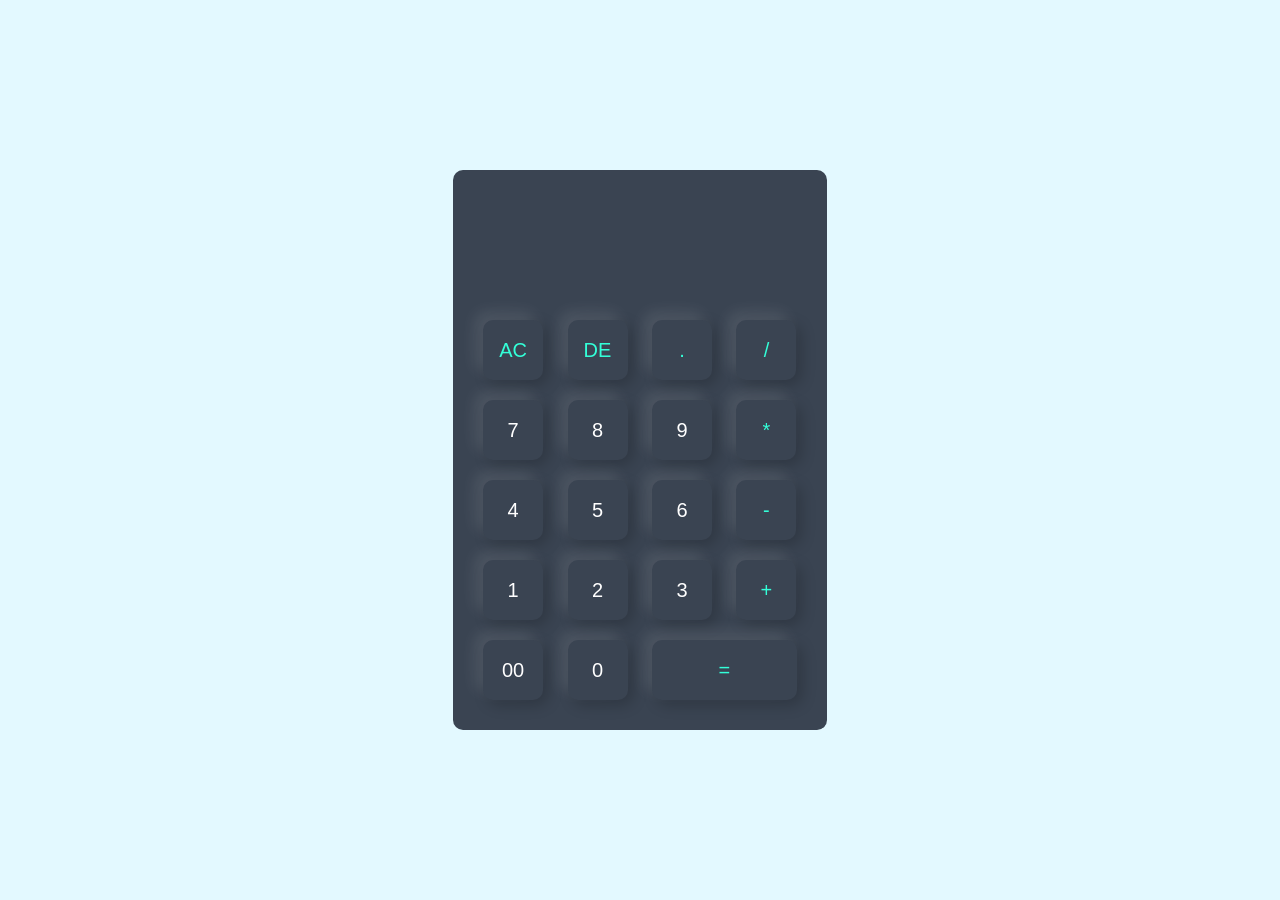
<file: Day60/index.html>
<!DOCTYPE html>
<html lang="en">
<head>
    <meta charset="UTF-8">
    <meta http-equiv="X-UA-Compatible" content="IE=edge">
    <meta name="viewport" content="width=device-width, initial-scale=1.0">
    <title>Calculator</title>
    <link rel="stylesheet" href="style.css">
    <div class="container">
        <div class="calculator">
            <form>
                <div class="display">
                    <input type="text" name="display">

                </div>
                <div>
                    <input type="button" value="AC" onclick="display.value=' '" class="operator">
                    <input type="button" value="DE" onclick="display.value=display.value.toString().slice(0,-1)" class="operator">
                    <input type="button" value="." onclick="display.value+='.'" class="operator">
                    <input type="button" value="/" onclick="display.value+='/'" class="operator">
                   
                </div>
                <div>
                    <input type="button" value="7" onclick="display.value+='7'">
                    <input type="button" value="8" onclick="display.value+='8'">
                    <input type="button" value="9" onclick="display.value+='9'">
                    <input type="button" value="*" onclick="display.value+='*'" class="operator"> 
                   
                </div>
                <div>
                    <input type="button" value="4" onclick="display.value+='4'">
                    <input type="button" value="5" onclick="display.value+='5'">
                    <input type="button" value="6" onclick="display.value+='6'">
                    <input type="button" value="-" onclick="display.value+='-'" class="operator">
                   
                </div>
                <div>
                    <input type="button" value="1" onclick="display.value+='1'">
                    <input type="button" value="2" onclick="display.value+='2'">
                    <input type="button" value="3" onclick="display.value+='3'">
                    <input type="button" value="+" onclick="display.value+='+'" class="operator">
                   
                </div>
                <div>
                    <input type="button" value="00" onclick="display.value+='00'">
                    <input type="button" value="0" onclick="display.value+='0'">
                    <input class="equal operator" type="button" value="=" onclick="display.value=eval(display.value)" >
                  
                   
                </div>
            </form>
           
        </div>
     
    </div>

</head>
<body>
    
</body>
</html>
</file>
<file: Day60/style.css>
*
{
    margin: 0;
    padding: 0;
    font-family: 'Poppins',sans-serif;
    box-sizing:border-box;
}
.container
{
    width:100%;
    height: 100vh;
    background:#e3f9ff ;
    display:flex;
    align-items:center;
    justify-content: center;
}
.calculator
{
    background: #3a4452;
    padding:20px;
    border-radius:10px;
}
.calculator form input
{
    border:0;
    outline:0;
    width:60px;
    height:60px;
    border-radius: 10px;
    box-shadow:-8px -8px 15px rgba(255,255,255,0.1),5px 5px 15px rgba(0,0,0,0.2);
    background: transparent;
    font-size: 20px;
    color:white;
    cursor: pointer;
    margin:10px;

}
form .display

{
    display: flex;
    justify-content: flex-end;
    margin:20px 0;

}
form .display input
{
    text-align:right;
    flex:1;
    font-size:45px;
    box-shadow:none;

}
form input.equal
{
    width:145px;
}
form input.operator
{
    color:#33ffd8;
}
</file>
